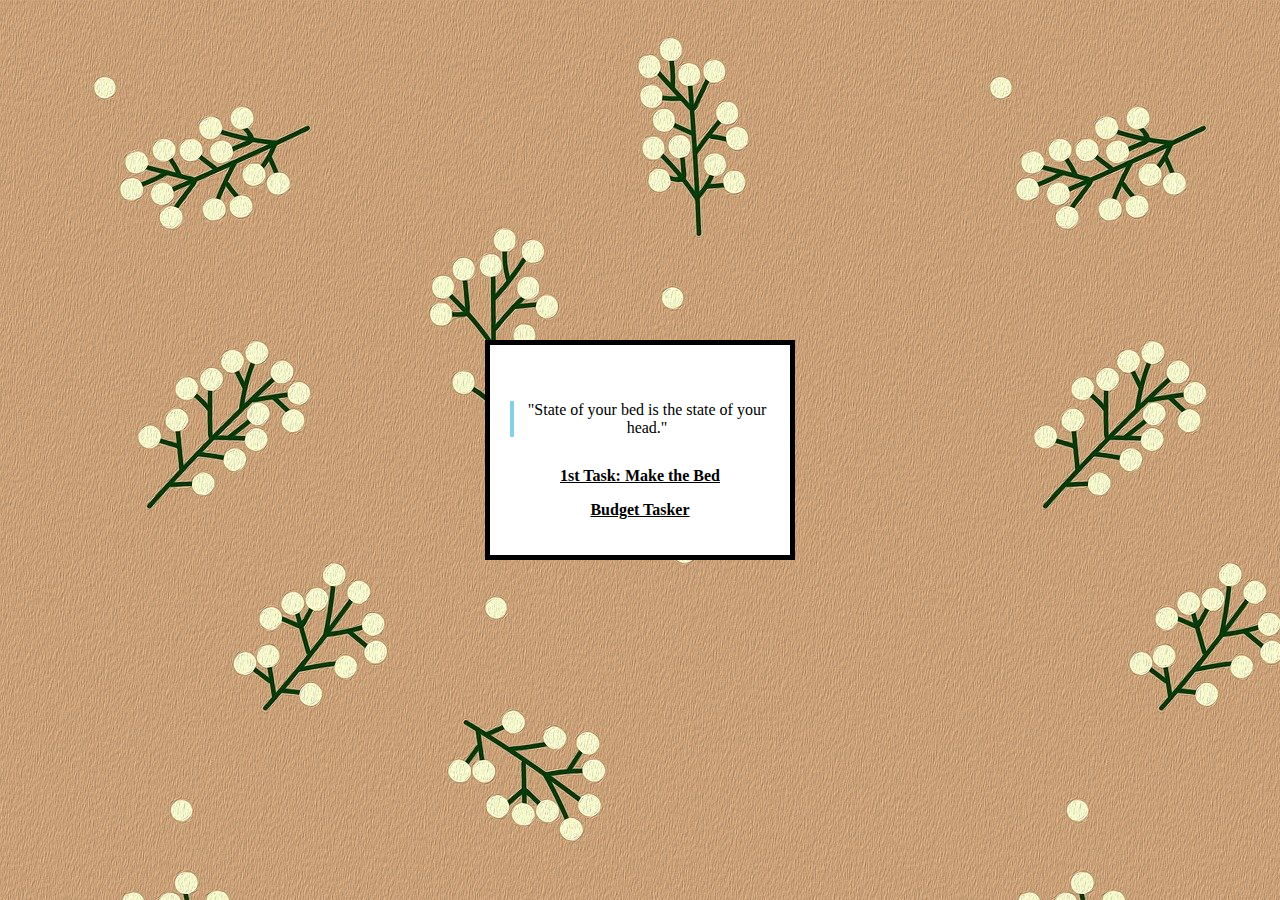
<file: index.html>
<!DOCTYPE html>
<html lang="en">
<head>
  <meta charset="UTF-8">
  <meta name="viewport" content="width=device-width, initial-scale=1.0">
  <title>Pricess Sineesia</title>
  <link rel="stylesheet" href="./styles/main.css">
</head>
<body>
  <div class="container">
    <header>
      <!-- <div class="logo">
        <img src="./images/princess-sineesia1.png" alt="Pricess Sineesia riding a unicorn">
      </div> -->
      
    </header>
    <main>
      <section class="motivational-quotes">
        <div class="quote">
          <p>"State of your bed is the state of your head."</p>
        </div>
      </section>
      <p><a href="./make-the-bed.html">1st Task: Make the Bed</a></p>
      <p><a href="./budget-tasker.html">Budget Tasker</a></p>
    </main>
    <script src="./scripts/checkboxes.js"></script>
  </div>
</body>
</html>
</file>
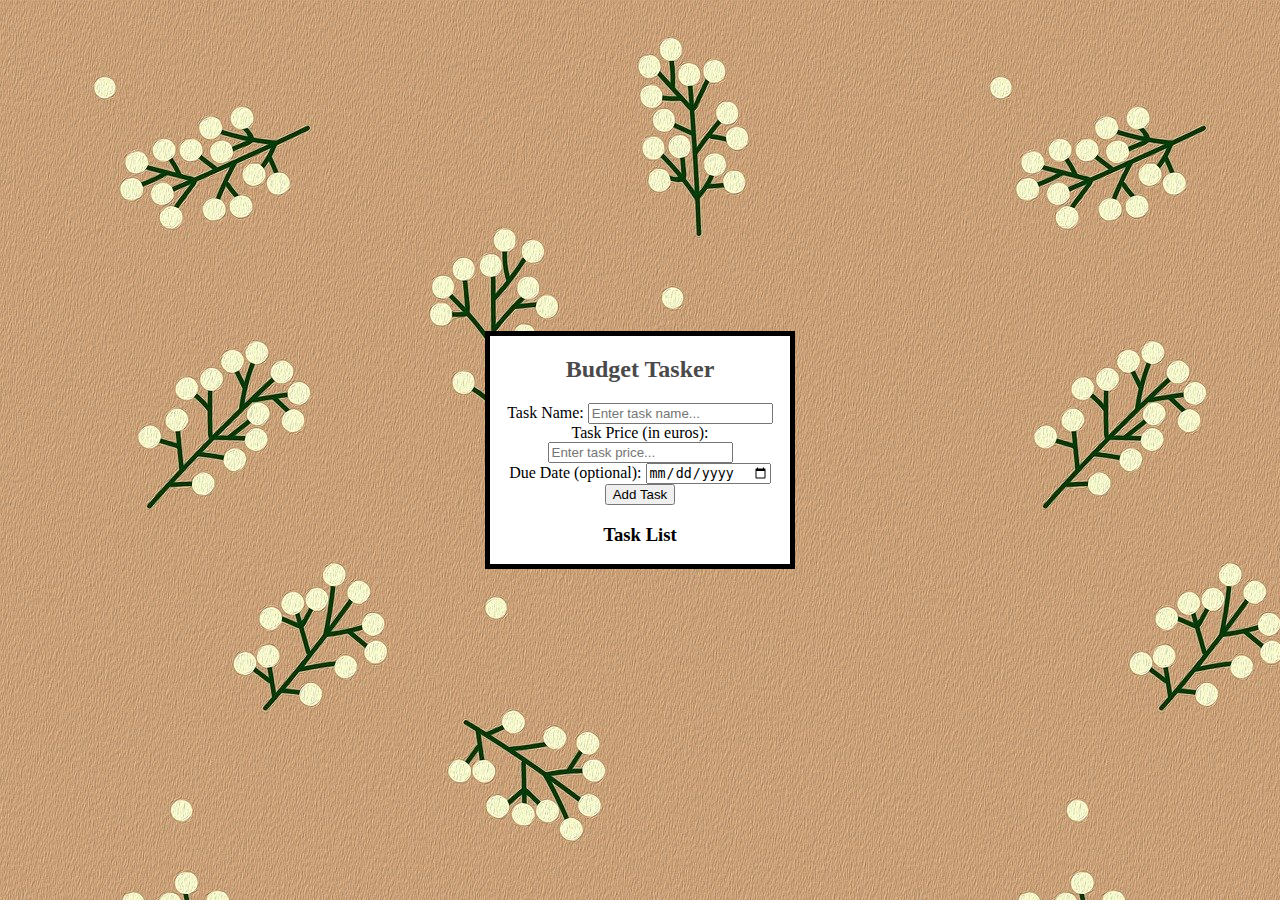
<file: budget-tasker.html>
<!DOCTYPE html>
<html lang="en">
<head>
    <meta charset="UTF-8">
    <meta name="viewport" content="width=device-width, initial-scale=1.0">
    <title>Budget-Tasker</title>
    <link rel="stylesheet" href="./styles/main.css">
</head>
<body>
    <div class="container">
        <h2>Budget Tasker</h2>
        <label for="taskName">Task Name:</label>
        <input type="text" id="taskName" placeholder="Enter task name...">
        <br>
        <label for="taskPrice">Task Price (in euros):</label>
        <input type="number" id="taskPrice" placeholder="Enter task price...">
        <br>
        <label for="dueDate">Due Date (optional):</label>
        <input type="date" id="dueDate">
        <br>
        <button id="addTaskBtn">Add Task</button>
        <h3>Task List</h3>
        <ul id="taskList">
            <!-- Task items will be dynamically added here -->
        </ul>
    </div>

    <script src="./scripts/budget-tasker.js"></script>
</body>
</html>
</file>
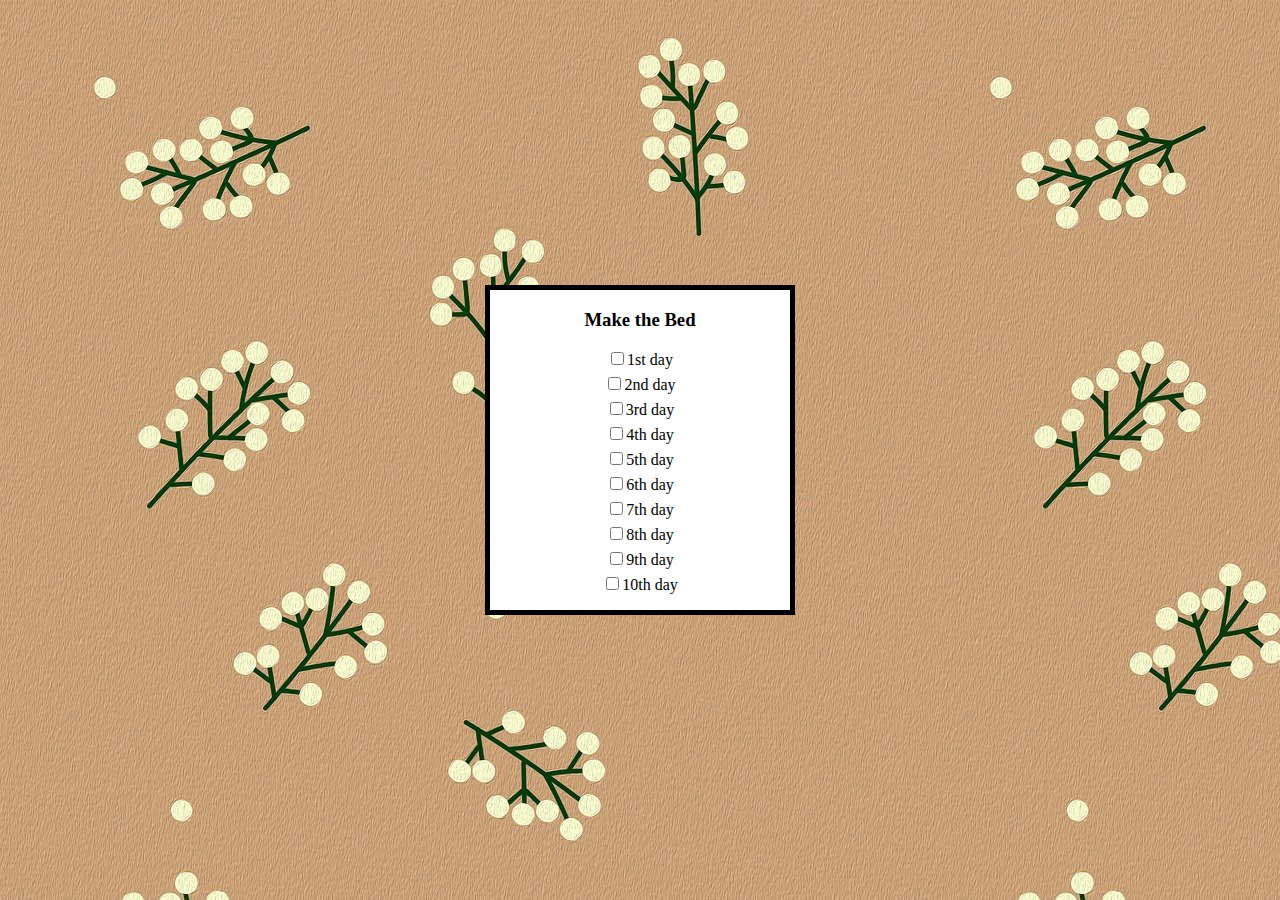
<file: make-the-bed.html>
<!DOCTYPE html>
<html lang="en">
<head>
  <meta charset="UTF-8">
  <meta name="viewport" content="width=device-width, initial-scale=1.0">
  <title>Make the Bed</title>
  <link rel="stylesheet" href="./styles/main.css">
</head>
<body>
  <main>
    <div class="todo-dates">
      <h3>Make the Bed</h3>
      <ul class="days">
        <li><label><input type="checkbox" name="day1">1st day</label></li>
        <li><label><input type="checkbox" name="day2">2nd day</label></li>
        <li><label><input type="checkbox" name="day3">3rd day</label></li>
        <li><label><input type="checkbox" name="day4">4th day</label></li>
        <li><label><input type="checkbox" name="day5">5th day</label></li>
        <li><label><input type="checkbox" name="day6">6th day</label></li>
        <li><label><input type="checkbox" name="day7">7th day</label></li>
        <li><label><input type="checkbox" name="day8">8th day</label></li>
        <li><label><input type="checkbox" name="day9">9th day</label></li>
        <li><label><input type="checkbox" name="day10">10th day</label></li>
      </ul>
    </div>
  </main>
  <script src="./scripts/checkboxes.js"></script>
</body>
</html>
</file>
<file: styles/main.css>
body {
  background-image: url("/images/berries-background.jpg");
  display: flex;
  justify-content: center;
  align-items: center;
  height: 100vh;
  margin: 0;
}
.container,
.todo-dates {
  width: 300px;
  text-align: center;
  border: 5px solid black;
  background-color: white;
}

header {
  color: #4a4a4a;
  padding: 10px 20px;
}

.logo img {
  max-width: 300px;
}

main {
  padding: 20px;
}

section {
  margin-bottom: 30px;
}

h2 {
  font-size: 24px;
  color: #4a4a4a;
}

.todo-item {
  margin-bottom: 10px;
}

.todo-item input[type="checkbox"] {
  margin-right: 10px;
}

textarea {
  width: 100%;
  height: 100px;
  margin-top: 5px;
  resize: none;
}

.motivational-quotes .quote {
  border-left: 4px solid #87ceeb;
  padding-left: 10px;
}

.days {
  list-style-type: none; /* Remove bullets */
  padding: 0; /* Remove default padding */
}

.days li {
  margin-bottom: 5px; /* Adjust spacing between list items */
}

a {
  font-weight: bold;
  color: black; /* Set link color to black */
  text-decoration: underline; /* Remove underline */
}
a:visited {
  color: black; /* Set visited link color to black */
}

label {
  align-items: start;
}
</file>
